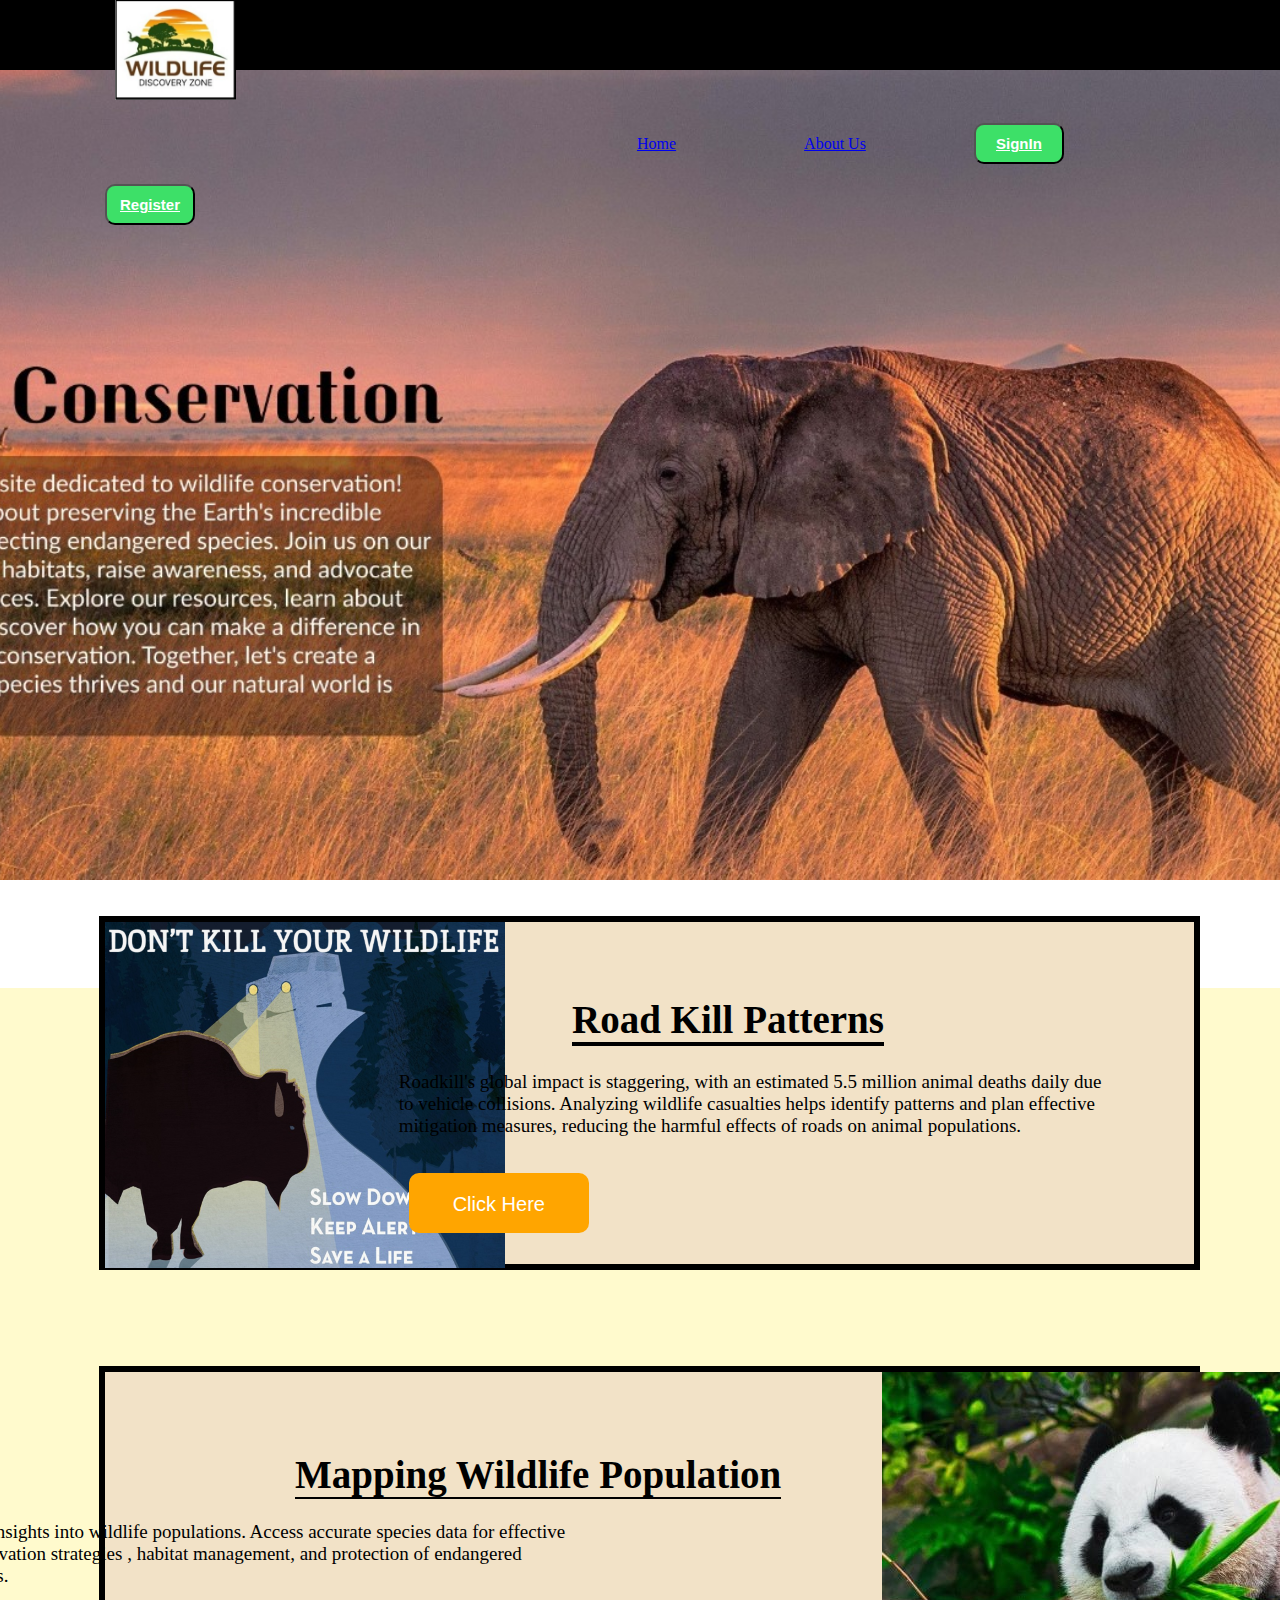
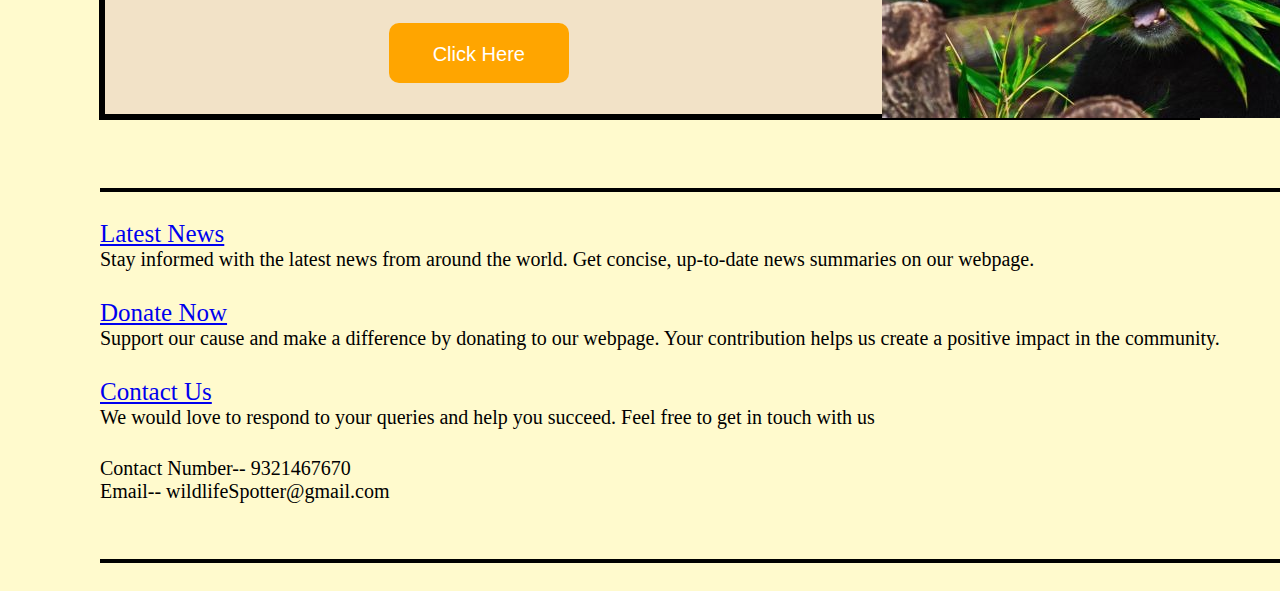
<file: index.html>
<!DOCTYPE html>
<html lang="en dir="ltr">
    <head>
        <meta charset="utf-8">
        <meta name= "viewpoint" content="width-device-width, initial-scale=1.0">
        <title> Home Page</title>
        <link rel="stylesheet" href="style.css">
    </head>
    <body>
            <nav class="navbar">
                <div class="navdiv">
                    <div class="logo">
                        <img src="WhatsApp Image 2023-06-05 at 3.50.35 PM.jpeg" class="logo">
                        <ul>
                            <li><a href="#"></a></li>
                            <li><a href="#"></a></li> 
                            <li><a href="#"></a></li>
                            <li><a href="#"></a></li>
                            <li><a href="#"></a></li>
                            <li><a href="#"></a></li>
                            <li><a href="#"></a></li>
                            <li><a href="#"></a></li>
                            <li><a href="#">Home</a></li>
                            <li><a href="#"></a></li>
                            <li><a href="AboutUs.html">About Us</a></li>
                            <li><a href="#"></a></li>
                            <button><a href="#">SignIn</a></button>
                            <button><a href="#">Register</a></button>
                        </ul>
                    </div>
                </div> 
            </nav>
            <section id="banner">
            </section>
            <br><br>
            <div class="road-kill">
                    <div class="grid">
                        <img src="image.png">
                    </div>
                    <div class="content">
                            <b>Road Kill Patterns</b>
                    <hr color="black" class="line">
                    </div>
                    <div class="para">
                        <p>Roadkill's global impact is staggering, with an estimated 5.5 million animal deaths daily due<br> to vehicle 
                            collisions. Analyzing wildlife casualties helps identify patterns and plan effective<br> mitigation measures,
                            reducing the harmful effects of roads on animal populations.</p>
                        <br><br><br>
                        <button onclick="window.open('roadkill.html','_blank')"  class="btn" >Click Here</button>
                    </div>
            </div><br><br>
            <div class="wildlife_population">
                <div class="content_wildlife">
                        <b>Mapping Wildlife Population</b>
                <hr color="black">
                </div>
                <div class="para_wildlife">
                    <p>Gain insights into wildlife populations. Access accurate species data for effective<br>    conservation strategies
                    , habitat management, and protection of endangered <br>species.</p>
                    <br><br><br>
                    <button onclick="window.open('https://mol.org/regions/','_blank')"  class="btn_wildlife">Click Here</button>
                </div>
                <div class="pic">
                    <img src="panda.jpeg">
                </div>
            </div><br><br>
            <div class="end"><hr class="line"><br><a href="https://india.mongabay.com/list/wildlife/">Latest News</a><br><p>Stay informed with the latest news from around the world. Get concise, up-to-date news summaries on our webpage.</p><br>
                <a href="https://www.googleadservices.com/pagead/aclk?sa=L&ai=DChcSEwjpjLCQja7_AhXQMCsKHRqrADwYABAAGgJzZg&ohost=www.google.com&cid=CAESa-D2hqgn1I1H654yoAVqmwoiNSlQ4VPz5oPmfya1YC6R8jmmf9gRbtw5AvKZkLQ0cf6i3zUwwKJSW7ZGdaee3flOM4FLzNjom9Fn7yhLckz6i5AH28Zv3UyT8PEgheSm2qi_svf68OLDoE19&sig=AOD64_0UFsdijpHljd1g_ib7FXkUm7K8ug&q&adurl&ved=2ahUKEwjx_aeQja7_AhVRyTgGHUSrCAUQ0Qx6BAgKEAE">Donate Now</a>
                <p>
                    Support our cause and make a difference by donating to our webpage. Your contribution helps us create a positive impact in the community.</p>
                <br>
                <a href="contact.html">Contact Us</a><br>
                <p>We would love to respond to your queries and help you succeed. Feel free to get in touch with us </p><br>
                <p> Contact Number--   9321467670</p>
                <p> Email-- wildlifeSpotter@gmail.com</p><br><br>
            <hr class="line"><br>
            
        </div>


    
    </body>
</html>
</file>
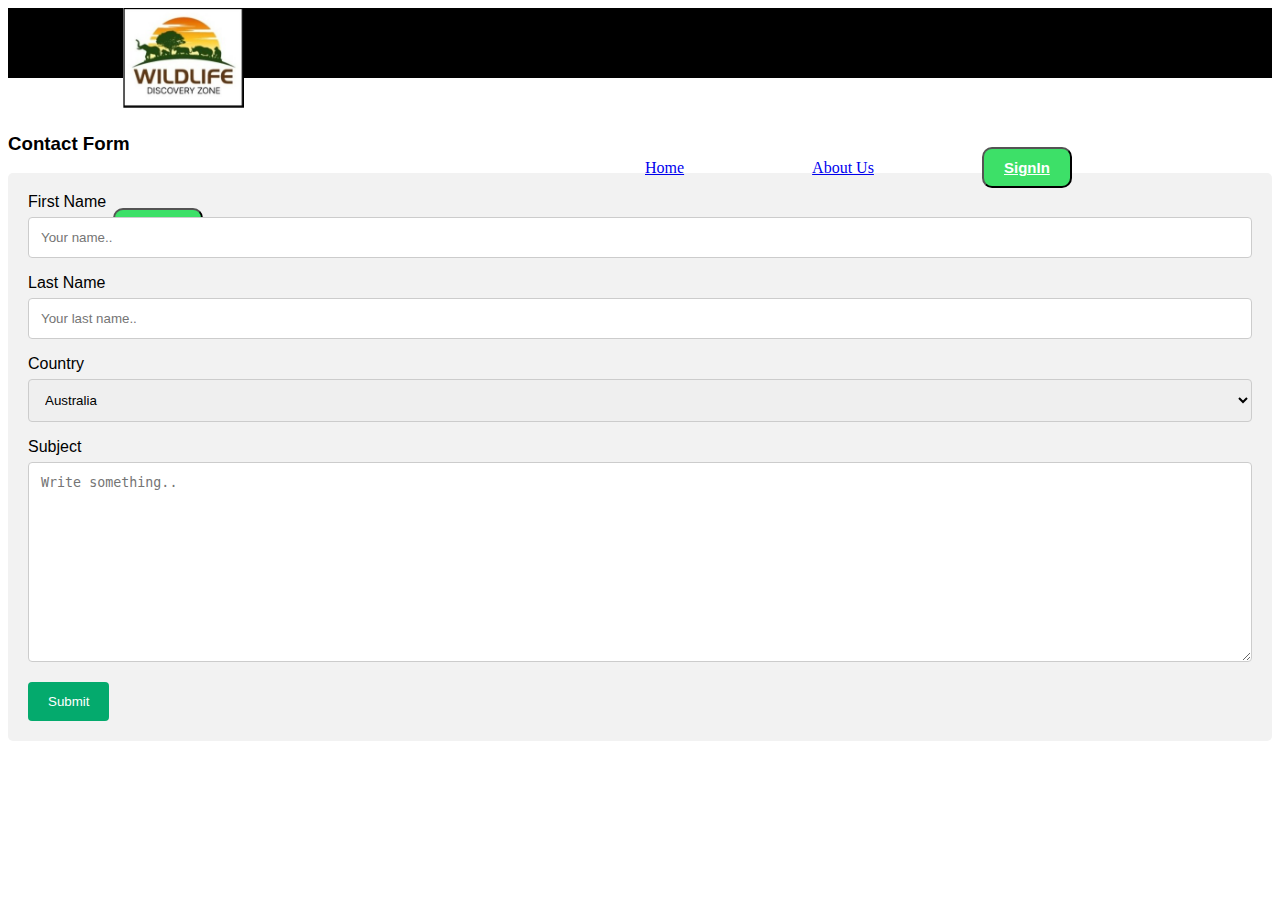
<file: contact.html>
<!DOCTYPE html>
<html>
<head>
<meta name="viewport" content="width=device-width, initial-scale=1">
<style>
body {font-family: Arial, Helvetica, sans-serif;}
* {box-sizing: border-box;}

.navbar{
    background: black; font-family: calibri; padding-right: 15px; padding-left: 15px ; height: 70px;
}
.navdiv{
    display: flex; align-items: center; justify-content: space-between;
}
.logo{
    height:100px;
    padding: 0 50px;
}
nav ul{
    float: right;
    margin-right: 20px;
    padding: 0 30px;
}
nav li{
    display: inline-block;
    line-height: 80px;
    margin: 0 5px;  
    padding: 0 25px;
}
button{
    background-color: rgb(61, 224, 104); margin-left: 10px; border-radius: 10px; padding: 10px; width: 90px;
}
button a{
    color: white; font-weight: bold; font-size: 15px;
}

.grid{
    max-width: 100%;
    max-height:100%;
}
.content{
    height:200px;
    white-space: nowrap;
    text-align: center;
    font-size:39px;
    padding-left: 62px;
    text-align: center;
} 
input[type=text], select, textarea {
  width: 100%;
  padding: 12px;
  border: 1px solid #ccc;
  border-radius: 4px;
  box-sizing: border-box;
  margin-top: 6px;
  margin-bottom: 16px;
  resize: vertical;
}

input[type=submit] {
  background-color: #04AA6D;
  color: white;
  padding: 12px 20px;
  border: none;
  border-radius: 4px;
  cursor: pointer;
}

input[type=submit]:hover {
  background-color: #45a049;
}

.container {
  border-radius: 5px;
  background-color: #f2f2f2;
  padding: 20px;
}
</style>
</head>
<body>
    <nav class="navbar">
        <div class="navdiv">
            <div class="logo">
                <img src="WhatsApp Image 2023-06-05 at 3.50.35 PM.jpeg" class="logo">
                <ul>
                    <li><a href="#"></a></li>
                    <li><a href="#"></a></li> 
                    <li><a href="#"></a></li>
                    <li><a href="#"></a></li>
                    <li><a href="#"></a></li>
                    <li><a href="#"></a></li>
                    <li><a href="#"></a></li>
                    <li><a href="#"></a></li>
                    <li><a href="#">Home</a></li>
                    <li><a href="#"></a></li>
                    <li><a href="AboutUs.html">About Us</a></li>
                    <li><a href="#"></a></li>
                    <button><a href="#">SignIn</a></button>
                    <button><a href="#">Register</a></button>
                </ul>
            </div>
        </div> 
    </nav><br><br>
<h3>Contact Form</h3>

<div class="container">
  <form action="/action_page.php">
    <label for="fname">First Name</label>
    <input type="text" id="fname" name="firstname" placeholder="Your name..">

    <label for="lname">Last Name</label>
    <input type="text" id="lname" name="lastname" placeholder="Your last name..">

    <label for="country">Country</label>
    <select id="country" name="country">
      <option value="australia">Australia</option>
      <option value="canada">Canada</option>
      <option value="usa">USA</option>
    </select>

    <label for="subject">Subject</label>
    <textarea id="subject" name="subject" placeholder="Write something.." style="height:200px"></textarea>

    <input type="submit" value="Submit">
  </form>
</div>

</body>
</html>
</file>
<file: style.css>
*{
    margin: 0;
    padding: 0;
    box-sizing: border-box;
}

#banner{
    background: url(Background1.jpeg);
    background-size: cover;
    background-position: center;
    height: 90vh;
}
.navbar{
    background: black; font-family: calibri; padding-right: 15px; padding-left: 15px ; height: 70px;
}
.navdiv{
    display: flex; align-items: center; justify-content: space-between;
}
.logo{
    height:100px;
    padding: 0 50px;
}
nav ul{
    float: right;
    margin-right: 20px;
    padding: 0 30px;
}
nav li{
    display: inline-block;
    line-height: 80px;
    margin: 0 5px;  
    padding: 0 25px;
}
button{
    background-color: rgb(61, 224, 104); margin-left: 10px; border-radius: 10px; padding: 10px; width: 90px;
}
button a{
    color: white; font-weight: bold; font-size: 15px;
}

.grid{
    max-width: 100%;
    max-height:100%;
}
.content{
    height:200px;
    white-space: nowrap;
    text-align: center;
    font-size:39px;
    padding-left: 62px;
    text-align: center;
} 
.road-kill{
    width: 86%;
    height: 354px;
    background-color: rgb(242, 226, 199);
    border: 1px solid black;
    border-width: 6px;
    position: absolute;
    box-sizing: border-box;
    left:99px;
    display: grid;
    align-items: center; 
    grid-template-columns: 1fr 1fr 1fr;
    column-gap: 5px;
}
.para{
    position: absolute;
    right: 455px;
    width: 200px;
    height: 45px;
    white-space: nowrap;
    font-size:19px;
    padding-right:340px;
    text-align: left;
    width: 80px;
}

.btn {
    position: relative;
    background-color: orange;
    border: none;
    font-size: 20px;
    color: #FFFFFF;
    padding: 20px;
    width: 180px;
    height: 60px;
    text-align: center;
    transition-duration: 0.4s;
    text-decoration: none;
    overflow: hidden;
    cursor: pointer;
    bottom:30px;
}

.btn:after {
    content: "";
    background: #f1f1f1;
    display: block;
    position: absolute;
    padding-top: 300%;
    padding-left: 350%;
    margin-left: -20px !important;
    margin-top: -120%;
    opacity: 0;
    transition: all 0.8s
}

.button:active:after {
    padding: 0;
    margin: 0;
    opacity: 1;
    transition: 0s
}
.wildlife_population{
    width: 86%;
    height: 354px;
    background-color: rgb(242, 226, 199);
    border: 1px solid black;
    border-width: 6px;
    position: absolute;
    box-sizing: border-box;
    bottom:-820px;
    left:99px;
    display: grid;
    align-items: center; 
    grid-template-columns: 1fr 1fr 1fr;
    column-gap: 5px;
}
.content_wildlife{
    height:190px;
    white-space: nowrap;
    text-align: center;
    font-size:39px;
    padding-left: 190px;
    text-align: center;
}

.para_wildlife{
    position: absolute;
    right: 455px;
    width: 200px;
    height: 45px;
    white-space: nowrap;
    font-size:19px;
    padding-right:790px;
    text-align: center;
    width: 80px;
}   

.pic{
    padding-left: 96px;
}

.end{
    padding-top: 800px;
}

.btn_wildlife{
    position: relative;
    background-color: orange;
    border: none;
    font-size: 20px;
    color: #FFFFFF;
    padding: 20px;
    width: 180px;
    height: 60px;
    left:430px;
    text-align: center;
    transition-duration: 0.4s;
    text-decoration: none;
    overflow: hidden;
    cursor: pointer;
    bottom:30px;
}

.btn_wildlife:after {
    content: "";
    background: #f1f1f1;
    display: block;
    position: absolute;
    padding-top: 300%;
    padding-left: 350%;
    margin-left: -20px;
    margin-top: -120%;
    opacity: 0;
    transition: all 0.8s
}

.button_wildlife:active:after {
    padding: 0;
    margin: 0;
    opacity: 1;
    transition: 0s
}

.end{
    padding-left: 100px;
    font-size: 25px;
    background-color:lemonchiffon;
}

.end p{
    font-size: 20px;
}
hr.line {
    border: 2px solid black;
}
</file>
